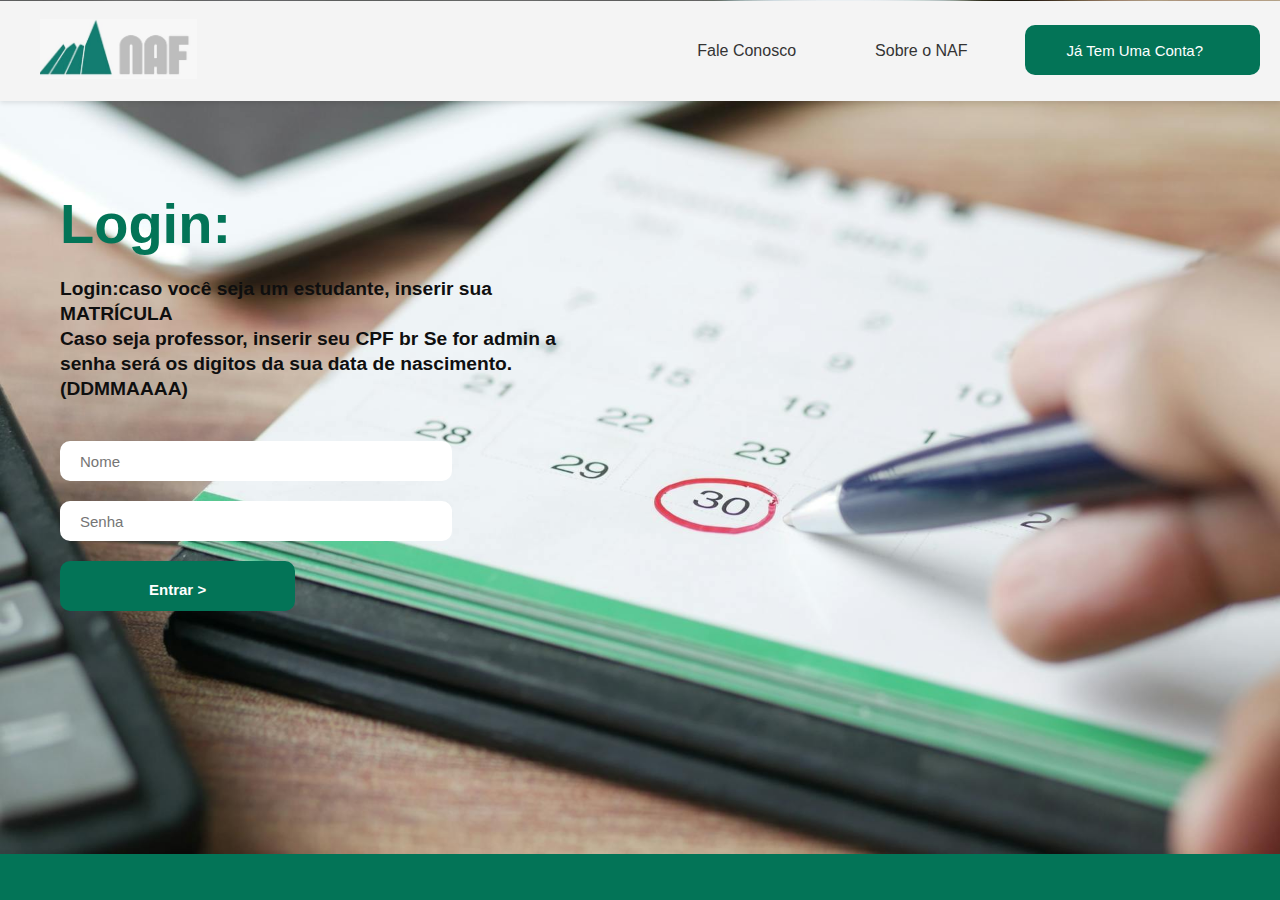
<file: Projeto feso/projeto.feso.naf.landingpage/index.html>
<!DOCTYPE html>
<html lang="pt-br">
<head>
    <meta charset="UTF-8">
    <meta name="viewport" content="width=device-width, initial-scale=1.0">
    <title>Agenda naf</title>
    <link rel="stylesheet" href="style.css"> <!-- Importando o CSS -->
</head>
<body>
    <nav>
        <div class="logo"><img src="nafnovo.jpeg" height="60px"></div>
        <ul>
            <a href="https://www.unifeso.edu.br/fale-conosco.php"><li>Fale Conosco</li></a>
            <a href="#" id="sobre-naf"><li>Sobre o NAF</li></a>
            <a class="botao" href="../projeto.feso.naf.tlcadastro/index.html"><li>Já Tem Uma Conta?</li></a>
        </ul>
    </nav>
</body>
</html>
        
    
    <main>
        <aside>
            <h2>Login:</h2>
            <p><strong>Login:caso você seja um estudante, inserir sua MATRÍCULA <br> Caso seja professor, inserir seu CPF br Se for admin a senha será os digitos da sua data de nascimento. (DDMMAAAA)</strong></p>
            <form action="../calendario-NAF/calendario/index.html">
                <input type="text" placeholder="Nome">
                <input type="password" placeholder="Senha">
                <input type="submit" value="Entrar >">
            </form>
    </main>
</body>
</html>
</file>
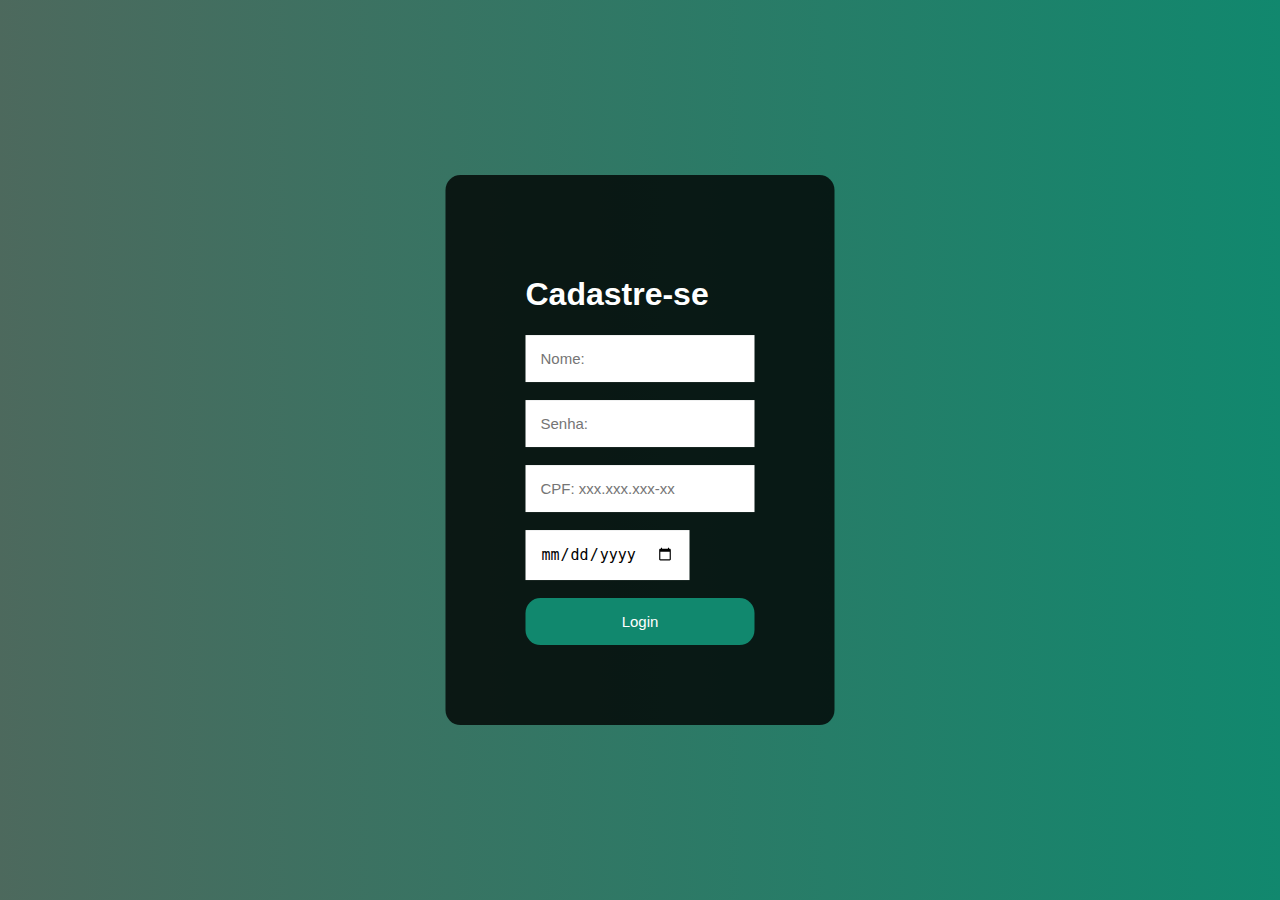
<file: Projeto feso/projeto.feso.naf.tlcadastro/index.html>
<!DOCTYPE html>
<html lang="pt-br">
<head>
    <meta charset="UTF-8">
    <meta name="viewport" content="width=device-width, initial-scale=1.0">
    <title>Tela de cadastro</title>
    <link rel="stylesheet" href="style.css">
   
</head> 

<body class="b1">
    <div class="d1">
        <h1>Cadastre-se </h1>
        <input class="inp" type="" id="nome" placeholder="Nome:">
        <br><br>
        <input class="inp" type="password" name="senha" id="pass" placeholder="Senha:">
        <br><br>
        <input  class="inp" type="text" name="cpf" \ pattern="\d{3}\.\d{3}\.\d{3}-\d{2}" \ id="cpf" placeholder="CPF: xxx.xxx.xxx-xx">   
        <br><br>
        </html> <input class="inp" type="date" id="" placeholder="nascimento:">
        <br><br>
        <a href='../calendario-NAF/calendario/index.html'><button class="b2">Login</button></a>
    </div>
</body>
</file>
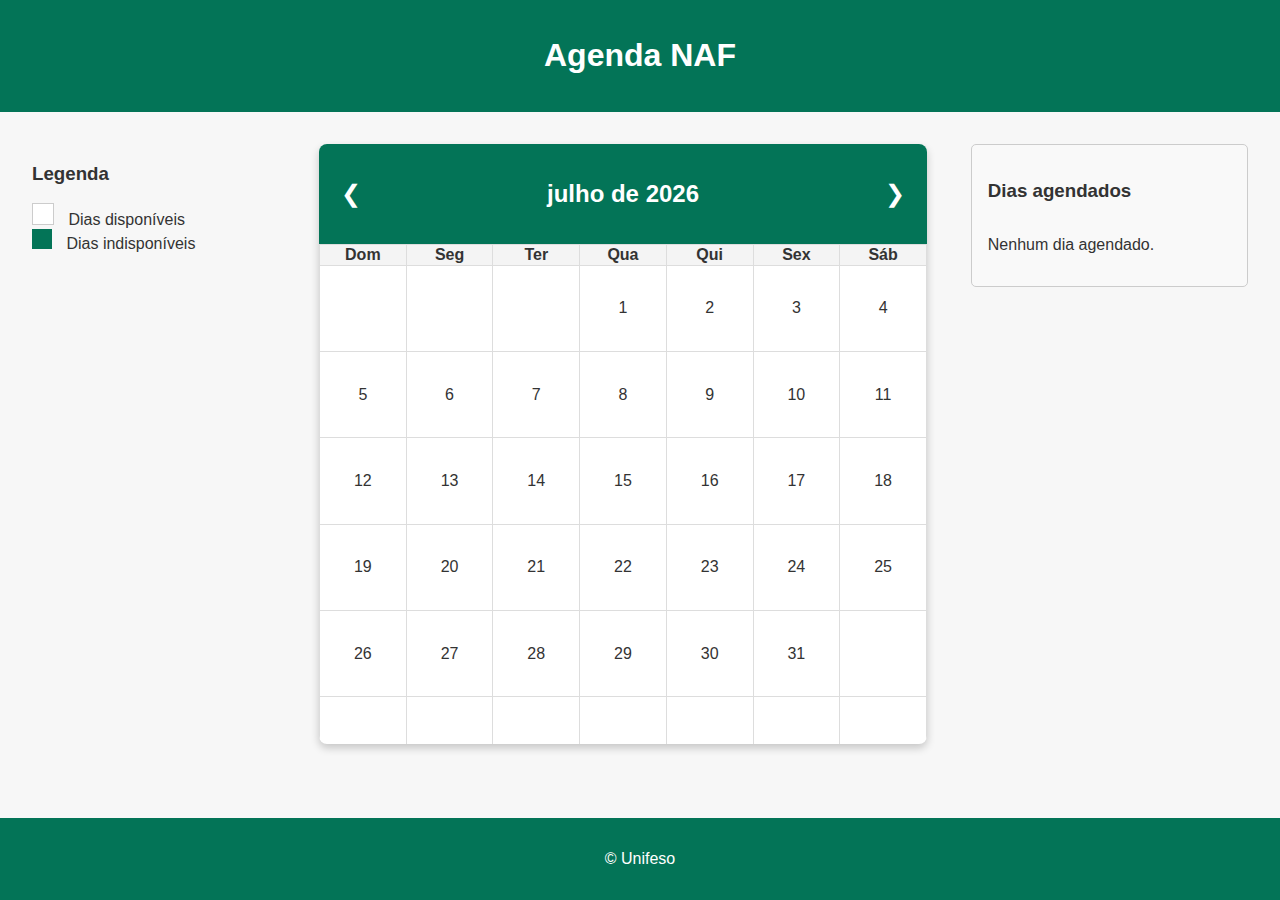
<file: Projeto feso/calendario-NAF/calendario/index.html>
<!DOCTYPE html>
<html lang="pt-br">
<head>
  <meta charset="UTF-8">
  <meta name="viewport" content="width=device-width, initial-scale=1.0">
  <title>agenda naf</title>
  <link rel="stylesheet" href="styles.css">
</head>
<body>
  <header>
    <h1>Agenda NAF</h1>
  </header>
  <main>
    <section class="info-container">
      <h3>Legenda</h3>
      <ul>
        <li><span class="legend available"></span> Dias disponíveis</li>
        <li><span class="legend unavailable"></span> Dias indisponíveis</li>
      </ul>
    </section>

    <section class="calendar-container">
      <div class="calendar-header">
        <button id="prev-month" aria-label="Mês anterior">❮</button>
        <h2 id="current-month">Janeiro 2024</h2>
        <button id="next-month" aria-label="Próximo mês">❯</button>
      </div>
      <table class="calendar">
        <thead>
          <tr>
            <th>Dom</th>
            <th>Seg</th>
            <th>Ter</th>
            <th>Qua</th>
            <th>Qui</th>
            <th>Sex</th>
            <th>Sáb</th>
          </tr>
        </thead>
        <tbody id="calendar-body">
          <!-- Dias serão gerados dinamicamente -->
        </tbody>
      </table>
    </section>

    <section class="schedule-container">
      <h3>Dias agendados</h3>
      <div id="scheduled-days"></div>
    </section>
  </main>
  <footer>
    <p>&copy; Unifeso</p>
  </footer>
  <script src="script.js"></script>
</body>
</html>
</file>
<file: Projeto feso/projeto.feso.naf.landingpage/style.css>
*{
    box-sizing: border-box;
    margin: 0%;
    padding: 0%;
}

body{
    background-color: rgb(3, 116, 87);
    color: rgb(3, 116, 87);
    font-family: 'Franklin Gothic Medium', 'Arial Narrow', Arial, sans-serif;
    background-image: url(components/imagem\ contabilidade.jpg);
    background-repeat: no-repeat;
    background-size: cover;
    
}

a{
    color: rgb(81, 85, 84);
   
}

a:hover{
    color: rgb(3, 116, 87);
    transition: 0.3s all;
    border-bottom: solid;
}

nav{
    padding: 25px;
    color: rgb(3, 116, 87);
    display: flex;
    flex-direction: row;
    justify-content: space-between;
    align-items: center;
    background-color: rgb(248, 247, 247);
    height: 100px;
    margin-top: 1px;
   
    
}


li{
    display: inline-block;
    margin: 35px;
    margin-left: 20px;
    padding: 2px;
    
}

main{
    display: flex;
    flex-direction: row;
}

h2{
    color: rgb(3, 116, 87);
    margin-left: 60px;
    margin-top: 90px;
    font-size: 56px;
    

}

p{
    margin-top: 20px;
    margin-left: 60px;
    font-size: larger;
    color: rgb(15, 15, 15);
    line-height: 25px;
    max-width: 500px;
    font-family: Arial, Helvetica, sans-serif;

}


h1{
    width: 500px;
    
}

form{
    margin-left: 60px;
    margin-top: 20px;
    display: flex;
    flex-direction: column ;
    width: 70%;
}

input{
    margin-top: 20px;
    height: 30px;
    padding: 20px;
    border-radius: 10px;
    border: none;
    font-size: 15px;
}

form [type="submit"]{
    height: 50px;
    width: 60%;
    background-color: rgb(3, 116, 87);
    color: white;
    font-weight: bold;
}

form [type="submit"]:hover{
    cursor: pointer;

}


.logo{
    margin-left: 20px;
    margin-top: 0px;
}

nav {
    display: flex;
    align-items: center;
    justify-content: space-between;
    padding: 10px 20px;
    background-color: #f4f4f4;
    box-shadow: 0 2px 5px rgba(0, 0, 0, 0.1);
}

ul {
    list-style-type: none;
    display: flex;
    gap: 20px;
    margin: 0;
    padding: 0px;
}

ul a {
    text-decoration: none;
    color: #333;
    position: relative;
}

ul a:hover {
    color: rgb(3, 116, 87);
}

/* Mostrar o texto explicativo no hover */
ul a#sobre-naf:hover::after {
    content: "O Núcleo de Apoio Contábil e Fiscal (NAF) é um projeto desenvolvido pela Receita Federal do Brasil em parceria com Instituições de Ensino Superior, cujo objetivo é oferecer serviços contábeis e fiscais.";
    position: absolute;
    top: 50px;
    left: 0;
    background: rgb(3, 116, 87);
    color: #fff;
    padding: 10px;
    border-radius: 5px;
    font-size: 12px;
    width: 300px; 
    box-shadow: 0 2px 5px rgba(0, 0, 0, 0.1);
    z-index: 10;
    white-space: normal; 
}

.botao {
    top: 20px;
    height: 50px;
    width: auto; 
    background-color: rgb(3, 116, 87);
    color: white; 
    border-radius: 10px; 
    border: none; 
    display: inline-flex; 
    align-items: center;
    justify-content: center;
    padding: 10px 20px; 
    font-size: 15px; 
    text-decoration: none; 
    cursor: pointer; 
}


.botao:hover {
    color: rgb(250, 250, 250); 
    background: rgb(67, 88, 83);
}
</file>
<file: Projeto feso/projeto.feso.naf.tlcadastro/style.css>
.b1{
    font-family: Arial, Helvetica, sans-serif;
    background-image: linear-gradient(45deg, rgb(77, 105, 93), rgb(17, 136, 110));
}

.d1{
    background-color: rgba(0, 0, 0, 0.795);
    position: absolute;
    top: 50%;
    left: 50%;
    transform: translate(-50%,-50%);
    padding: 80px;
    border-radius: 15px;
    color: white;
}
.inp{
    
    padding: 15px;
    border: none;
    outline: none;
    font-size: 15px;
}

.b2{
    border: none;
    border-radius: 15px;
    background-color: rgb(17, 136, 110);
    padding: 15px;
    width: 100%;
    color: white;
    font-size: 15px;
    cursor: pointer;
}

.b2:hover{
    background-color: rgb(32, 82, 71);
}
</file>
<file: Projeto feso/calendario-NAF/calendario/styles.css>
/* Estilos Globais */
body {
  font-family: Arial, sans-serif;
  margin: 0;
  padding: 0;
  display: flex;
  flex-direction: column;
  height: 100vh;
  background-color: #f7f7f7;
  color: #333;
}

header {
  text-align: center;
  padding: 1rem;
  background-color: rgb(3, 116, 87);
  color: white;
}

main {
  flex: 1;
  display: flex;
  justify-content: center;
  align-items: center;
  padding: 2rem;
}

/* Estilo do Calendário */
.calendar-container {
  background: white;
  box-shadow: 0 4px 8px rgba(0, 0, 0, 0.2);
  border-radius: 8px;
  overflow: hidden;
  width: 800px; /* Tamanho fixo do calendário */
  height: 600px; /* Tamanho fixo do calendário */
}

.calendar-header {
  display: flex;
  justify-content: space-between;
  align-items: center;
  padding: 1rem;
  background-color: rgb(3, 116, 87);
  color: white;
}

.calendar-header button {
  background: none;
  border: none;
  color: white;
  font-size: 1.5rem;
  cursor: pointer;
}

.calendar {
  width: 100%;
  height: calc(100% - 60px); /* Ajusta altura para ocupar o restante da área */
  border-collapse: collapse;
}

.calendar th, .calendar td {
  width: 14.2%;
  height: 12%; /* Define altura proporcional */
  text-align: center;
  border: 1px solid #ddd;
}

.calendar th {
  background-color: #f4f4f4;
}

.calendar td {
  cursor: pointer;
}

.calendar td:hover {
  background-color: #e0f7e9;
}

.calendar td.disabled {
  color: #bbb;
  cursor: not-allowed;
}

.calendar td.today {
  background-color: rgb(3, 116, 87);
  color: white;
  font-weight: bold;
}

footer {
  text-align: center;
  padding: 1rem;
  background-color:  rgb(3, 116, 87);
  color: white;
}

/* Estilo para dias agendados */
.calendar td.scheduled {
  background-color: rgb(3, 116, 87); 
  color: #333;
  font-weight: bold;
  cursor: default;
}

main {
  display: flex;
  justify-content: space-around;
  align-items: flex-start;
  padding: 2rem;
}

.calendar-container {
  width: 60%; /* Ocupa 60% da largura do main */
}

.chart-container {
  width: 30%; /* Ocupa 30% da largura do main */
  display: flex;
  justify-content: center;
  align-items: center;
}

#scheduleChart {
  width: 100%;
  max-width: 400px;
}

main {
  display: flex;
  justify-content: space-between;
  align-items: flex-start;
  padding: 2rem;
}

.info-container, .schedule-container {
  width: 20%;
}

.info-container ul {
  list-style: none;
  padding: 0;
}

.legend {
  display: inline-block;
  width: 20px;
  height: 20px;
  margin-right: 10px;
}

.legend.available {
  background-color: white;
  border: 1px solid #ccc;
}

.legend.unavailable {
  background-color: rgb(3, 116, 87);
}

.calendar-container {
  width: 50%;
}

.schedule-container {
  background-color: #f9f9f9;
  border: 1px solid #ccc;
  padding: 1rem;
  border-radius: 5px;
}

#scheduled-days {
  display: flex;
  flex-wrap: wrap;
  gap: 0.5rem;
}

.scheduled-day {
  background-color: rgb(3, 116, 87);
  padding: 0.5rem;
  border-radius: 5px;
  font-size: 0.9rem;
  text-align: center;
  min-width: 60px;
}
</file>
